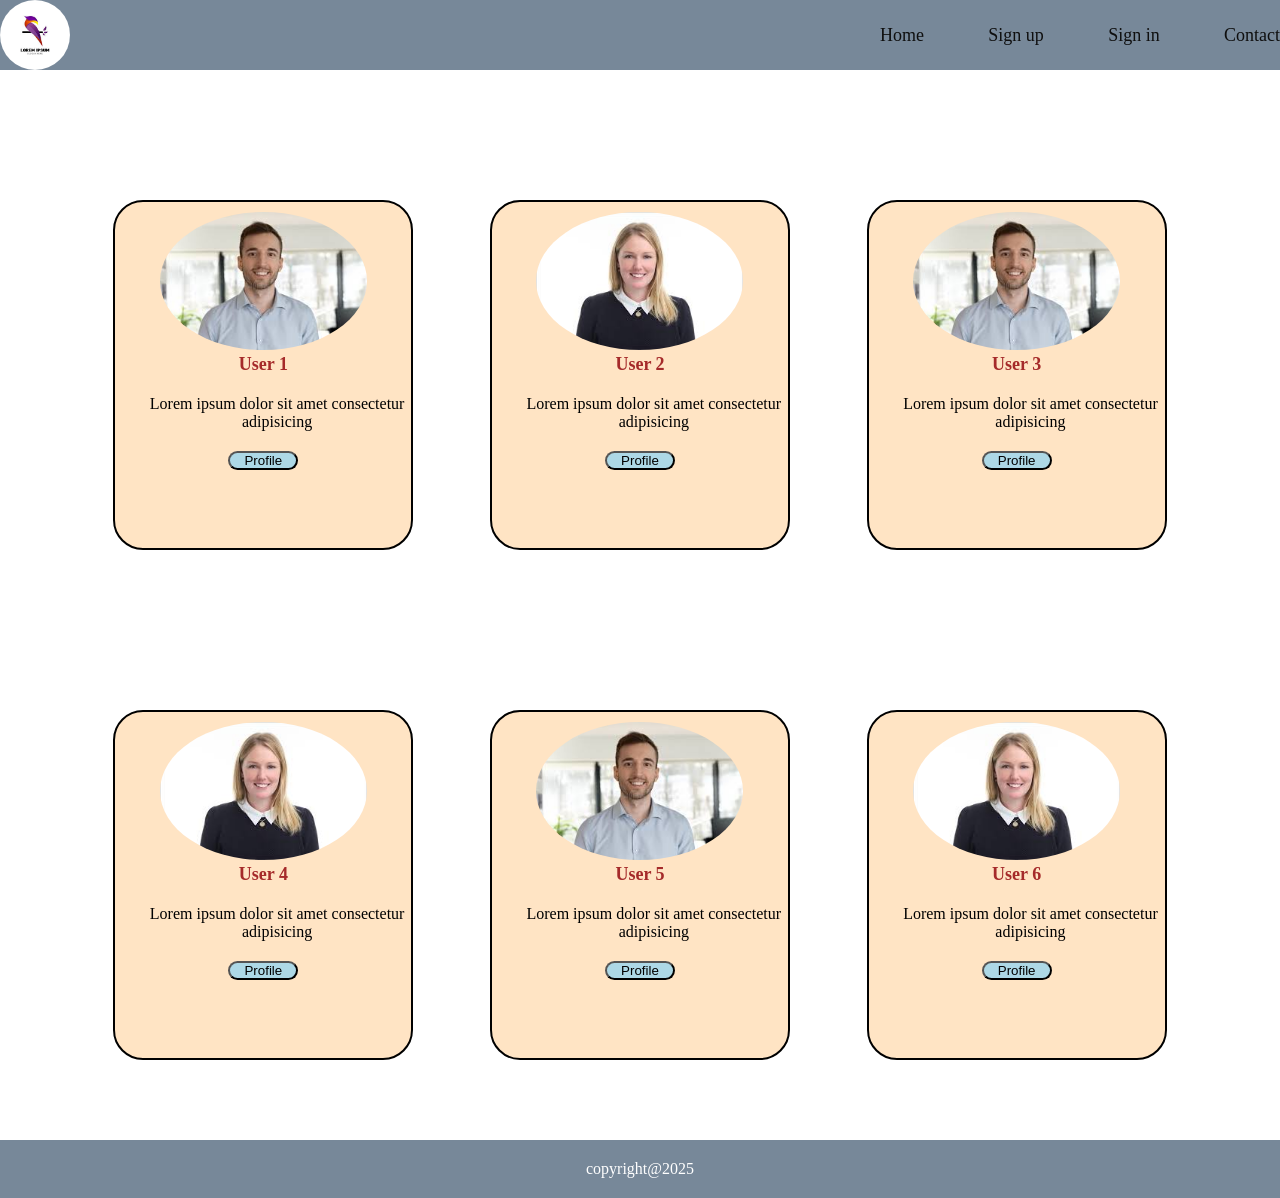
<file: Profile Card Layout/index.html>
<!DOCTYPE html>
<html lang="en">
<head>
    <meta charset="UTF-8">
    <meta name="viewport" content="width=device-width, initial-scale=1.0">
    <title>Document</title>
    <link rel="stylesheet" href="styles.css">
</head>
<body>
    <nav>
        <img src="../Asserts/logo1.jpg" alt="">
        <ul>
            <li>
                <a href="#">Home</a>
            </li> 
            <li>
                <a href="#">Sign up</a>
            </li> 
            <li>
                <a href="#">Sign in</a>
            </li> 
            <li>
                <a href="#">Contact</a>
            </li>
        </ul>


    </nav>


    <main>
        <div class ="row">
        <section class="card">
            <img src="..\Asserts\example employee.jpg" alt="">
    <h5>User 1</h5>
    <p>Lorem ipsum dolor sit amet consectetur adipisicing</p>
    <button>Profile</button>
        </section>
        <section class="card">
            <img src="..\Asserts\example employee 2.jpg" alt="">
    <h5>User 2</h5>
    <p>Lorem ipsum dolor sit amet consectetur adipisicing</p>
    <button>Profile</button>
        </section>
        <section class="card">
            <img src="..\Asserts\example employee.jpg" alt="">
    <h5>User 3</h5>
    <p>Lorem ipsum dolor sit amet consectetur adipisicing</p>
        <button>Profile</button>
        </section>
        </div>
        <div class ="row">
        <section class="card">
            <img src="..\Asserts\example employee 2.jpg" alt="">
    <h5>User 4</h5>
    <p>Lorem ipsum dolor sit amet consectetur adipisicing</p>
    <button>Profile</button>
        </section>
        <section class="card">
            <img src="..\Asserts\example employee.jpg" alt="">
    <h5>User 5</h5>
    <p>Lorem ipsum dolor sit amet consectetur adipisicing</p>
    <button>Profile</button>
        </section>
        <section class="card">
            <img src="..\Asserts\example employee 2.jpg" alt="">
    <h5>User 6</h5>
    <p>Lorem ipsum dolor sit amet consectetur adipisicing</p>
    <button>Profile</button>
        </section>
        </div>
        </main>
        
    <footer>
        <p>copyright@2025</p>
    </footer>
        


    </div>
</body>
</html>
</file>
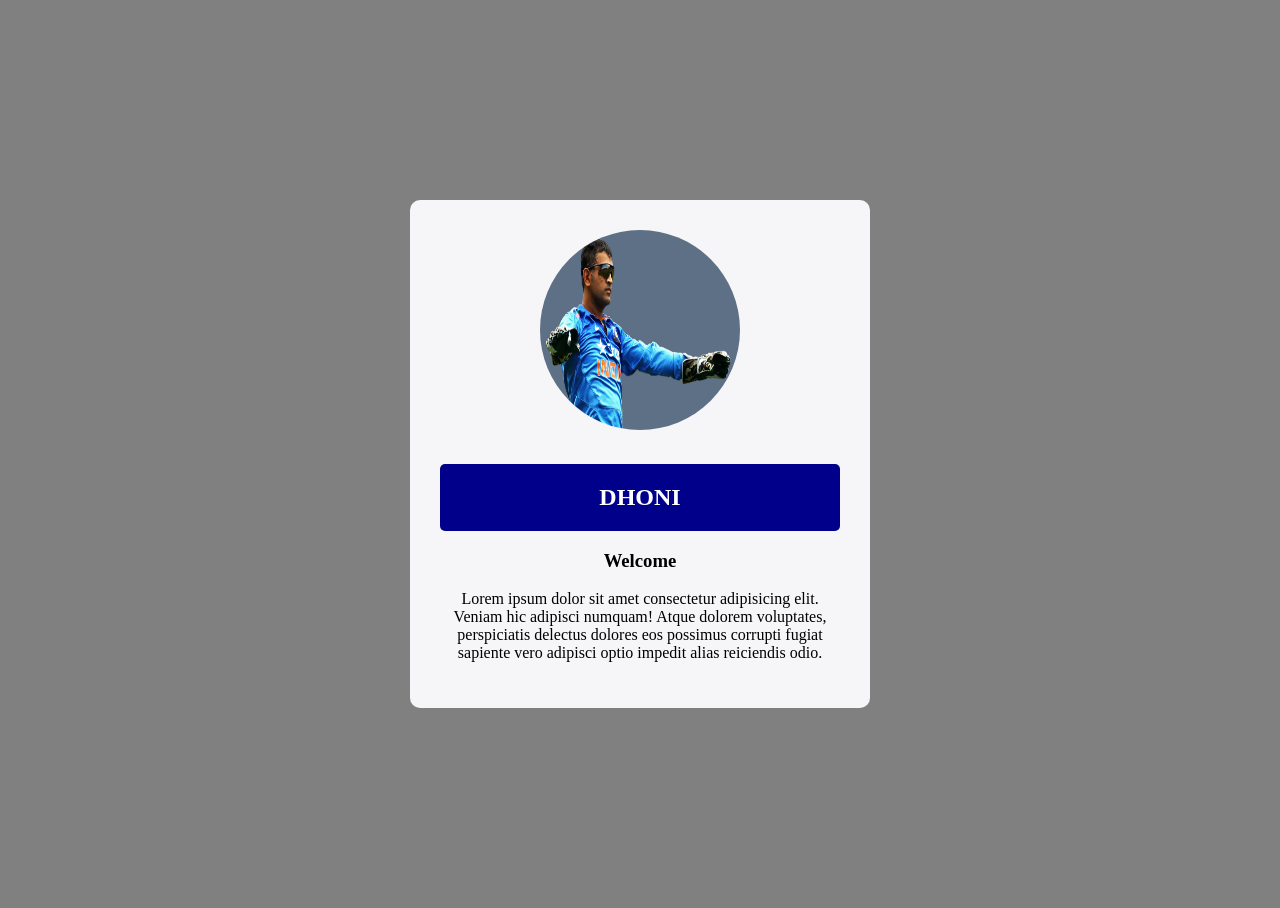
<file: Profile Page Demo/index.html>
<!DOCTYPE html>
<html lang="en">
<head>
    <meta charset="UTF-8">
    <meta name="viewport" content="width=device-width, initial-scale=1.0">
    <title>My Web Page</title>
    <link rel="stylesheet" href="styles.css">
</head>
<body>
    <div>
    <img src="..\Asserts\dhoni.jpg" alt="Dhoni">
    <h2>DHONI</h2>
    <h3>Welcome</h3>
    <p>Lorem ipsum dolor sit amet consectetur adipisicing elit. Veniam hic adipisci numquam! Atque dolorem voluptates, perspiciatis delectus dolores eos possimus corrupti fugiat sapiente vero adipisci optio impedit alias reiciendis odio.</p>
    

    </div>
</body>
</html>
</file>
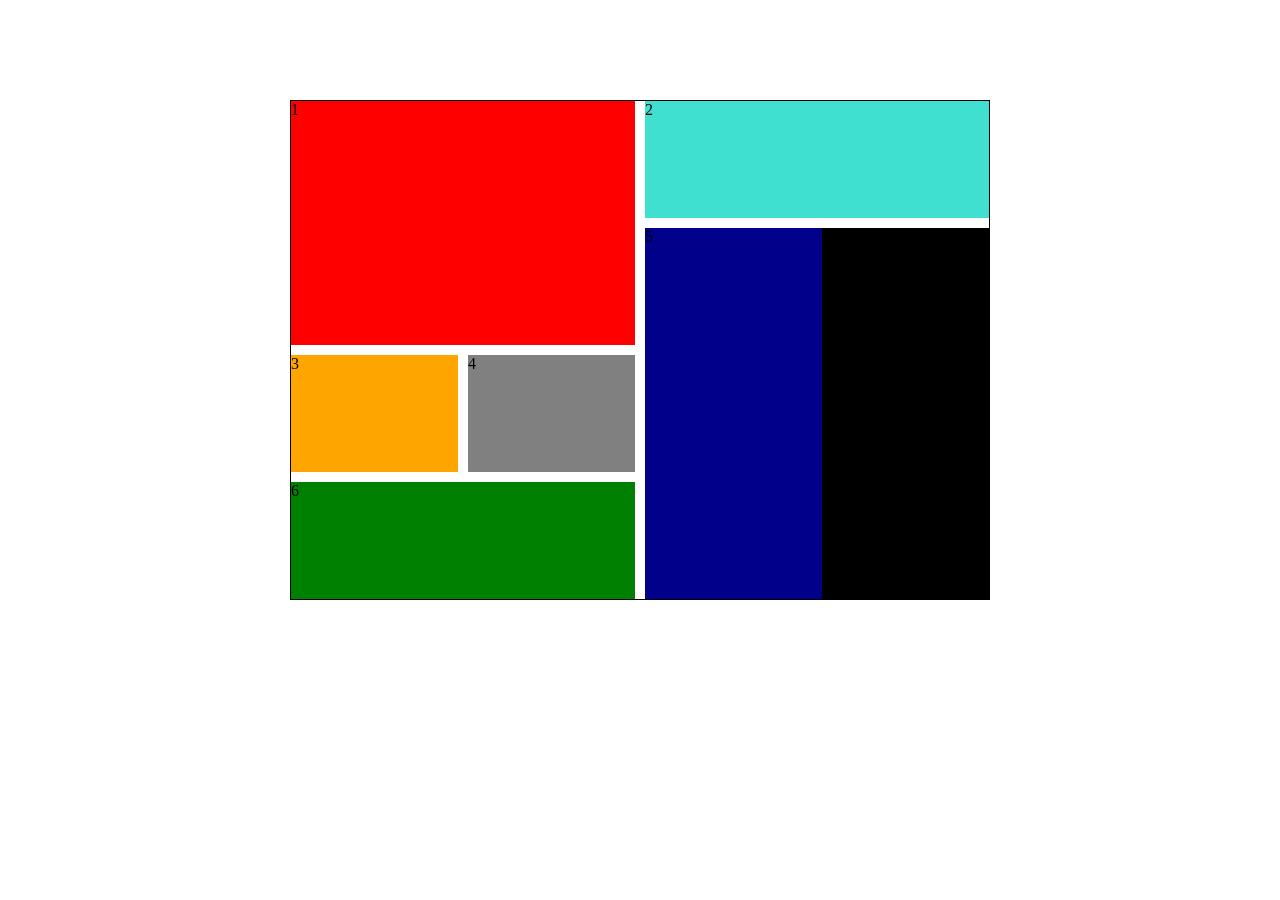
<file: Responsive Layout1/index.html>
<!DOCTYPE html>
<html lang="en">
<head>
    <meta charset="UTF-8">
    <meta name="viewport" content="width=device-width, initial-scale=1.0">
    <title>Document</title>
    <link rel="stylesheet" href="styles.css">

</head>
<body>
    <div class="parent">
        <div class="child1">1</div>
        <div class="child2">2</div>
        <div class="child3">3</div>
        <div class="child4">4</div>
        <div class="child5">5</div>
        <div class="child6">6</div>
        <div class="child7">7</div>
    </div>
</body>
</html>
</file>
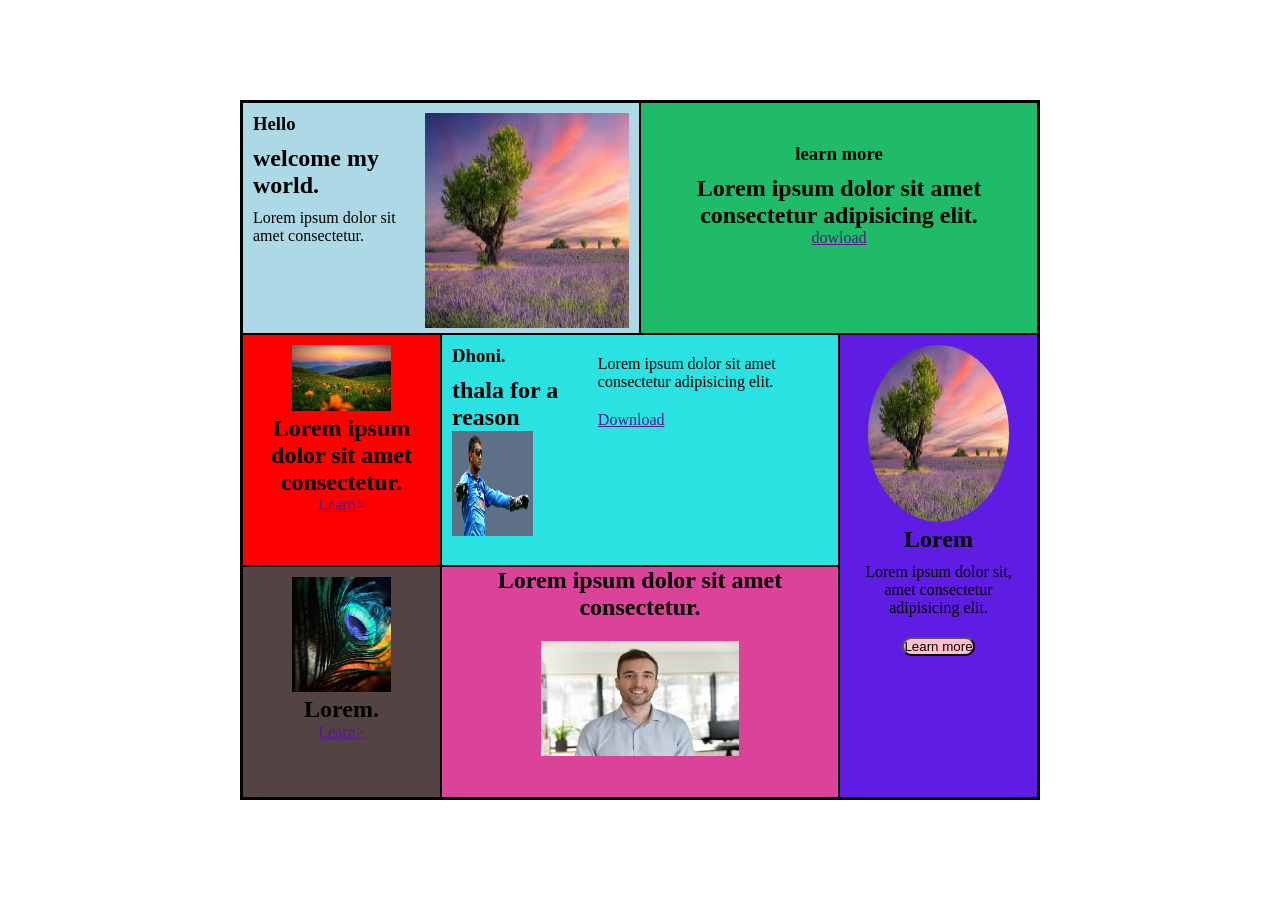
<file: Responsive Layout2/index.html>
<!DOCTYPE html>
<html lang="en">
<head>
    <meta charset="UTF-8">
    <meta name="viewport" content="width=device-width, initial-scale=1.0">
    <title>Document</title>
    <link rel="stylesheet" href="styles.css">
</head>
<body>
    <div class="parent">
        <div class="child1">
            <section class="c1-1">
            <h3>Hello</h3>
            <h2>welcome my world.</h2>
            <p>Lorem ipsum dolor sit amet consectetur.</p>
            </section>
            <section class="c1-2">
                <img src="..\Asserts\grid1.jpg" alt="">
            </section>
        </div>
        <div class="child2">
            <section class="c2">
                <h3>learn more</h3>
                <h2>Lorem ipsum dolor sit amet consectetur adipisicing elit.</h2>
                <a href="">dowload</a>
            </section>
        </div>
        <div class="child3">
            <section class="c3">
                <img class= "img2" src="..\Asserts\grid2.jpg" alt="">
                <h2 class="">Lorem ipsum dolor sit amet consectetur.</h2>
                <a href="">Learn></a>
            </section>
        </div>
        <div class="child4">
            <section class="c4-1">
                <h3>Dhoni.</h3>
                <h2>thala for a reason</h2>
                <img class="img3" src="..\Asserts\dhoni.jpg" alt="">
            </section>
            <section class="c4-2">
                <p class="c4-p">Lorem ipsum dolor sit amet consectetur adipisicing elit.</p>
                <a href="">Download</a>
            </section>
        </div>
        <div class="child5">
            <img class="img4"src="..\Asserts\grid1.jpg" alt="">
            <h2>Lorem</h2>
            <p>Lorem ipsum dolor sit, amet consectetur adipisicing elit.</p>
            <button>Learn more</button>
        </div>
        <div class="child6">
            <img class="img5"src="..\Asserts\grid3.jpg" alt="">
            <h2>Lorem.</h2>
            <a href="">Learn></a>
        </div>
        <div class="child7">
            <h2>Lorem ipsum dolor sit amet consectetur.</h2>
            <img class="img6" src="..\Asserts\example employee.jpg" alt="">
        </div>
    </div>
</body>
</html>
</file>
<file: Profile Card Layout/styles.css>
*{
    margin: 0;
    padding: 0;
    box-sizing: border-box;
}
nav{
    display: flex;
    justify-content: space-between;
    background-color: lightslategray;
}
nav ul{
    width: 400px;
    display: flex;
    justify-content: space-between;
    align-items: center;
    list-style: none;
    flex-direction: row;
}
nav img{
    width: 70px;
    height: 70px;
    border-radius: 100px;
}
nav ul a{
    text-decoration: none;
    color: rgb(15, 15, 15);
    font-size: large;
}
.row{
    display: flex;
    justify-content: space-around;
    padding: 80px;
    gap: 10px;
}
.card{
    flex:0 0 300px;
    border: 2px solid black;
    text-align: center;
    padding: 10px;
    width: 350px;
    height: 350px;
    background-color: bisque;
    border-radius: 30px;
}  
.card img{
    width: 75%;
    border-radius: 75%;
}
.card button{
    background-color:lightblue;
    width: 70px;
    border-radius: 30px;
}
.card p{
    width:110%;
    margin: auto;
    padding: 20px;
}
.card h5{
    color:brown;
    font-size: large;
}
main{
    margin-top: 50px;
}

footer{
    background-color: lightslategray;
    text-align: center;
    padding: 20px;
    color: white;
}
body{
    height: 10vh;
}



@media screen and (max-width: 760px) {
    .row{
        flex-wrap: wrap;
        flex:0 0 10%;
    }

    nav{
        flex-direction: column;
        align-items: center;
    }

    nav ul{
        flex-direction: column;
    }
}
</file>
<file: Profile Page Demo/styles.css>
div{
    width:400px;
    margin: auto;
    margin-top: 200px;
    margin-bottom: 200px;
    text-align: center;
    background-color: rgb(246, 246, 249);
    padding: 30px;
    border-radius: 10px;

}

body{
    background-color: gray;
}


img{
    width: 200px;
    border-radius: 200%;
    margin-bottom: 30px;
    height: 200px;
}

h2{
    background-color: darkblue;
    border-radius: 5px;
    color: white;
    padding: 20px;
    margin: auto;
    text-align: center;
    


}
</file>
<file: Responsive Layout1/styles.css>
*{
    margin: 0;
    padding: 0;
    box-sizing: border-box;

}
.parent{
    width:700px;
    height: 500px;
    margin: auto;
    margin-top: 100px;
    margin-bottom: 100px;
    border: 1px solid black;
    display: grid;
    grid-template-columns: 1fr 1fr 1fr 1fr;
    grid-template-rows: 1fr 1fr 1fr 1fr;
    gap: 10px;
}

.child1{
    /*grid-column-start:1;
    grid-column-end:3;*/
    grid-column: 1/3;
    /*grid-row-start:1;
    grid-row-end:3;*/
    grid-row: 1/3;
    background-color: red;
}
.child2{
    grid-column: 3/5;
    grid-row: 1/2;
    background-color: turquoise;
}
.child3{
    grid-column: 1/2;
    grid-row: 3/4;
    background-color:orange;
}
.child4{
    grid-column: 2/3;
    grid-row: 3/4;
    background-color: gray;
}
.child5{
    grid-column: 3/5;
    grid-row:2/5;
    background-color: darkblue;
}
.child6{
    grid-column: 1/3;
    grid-row: 4/5;
    background-color: green;
}
.child7{
    grid-column: 4/5;
    grid-row: 2/5;
    background-color: black;
}
@media screen and (max-width: 600px) {
    .parent{
        grid-template-columns: 1fr;
        grid-template-rows: auto;
    }

    .parent > div{
        grid-column: auto;
        grid-column: auto;
    }
}
</file>
<file: Responsive Layout2/styles.css>
*{
    margin: 0;
    padding: 0;
    box-sizing: border-box;
}
.parent{
    width: 100%;
    max-width: 800px;
    height: 700px;
    margin: auto;
    margin-top: 100px;
    border: 2px solid black;
    display: grid;
    grid-template-columns:1fr 1fr 1fr 1fr; 
    grid-template-rows:1fr 1fr 1fr;
}
div
{
    border: 1px solid black;
}

.child1{
    background-color: lightblue;
    grid-column: 1/3;
    grid-row: 1/2;
}
.child2{
    background-color: rgb(31, 187, 104);
    grid-column: 3/5;
    grid-row: 1/2;
}
.child3{
    background-color: red;
    grid-column: 1/2;
    grid-row: 2/3;
}
.child4{
    background-color: rgb(43, 226, 226);
    grid-column: 2/4;
    grid-row: 2/3;
}
.child5{
    background-color: rgb(95, 29, 227);
    grid-column: 4/5;
    grid-row: 2/4;
}
.child6{
    background-color:rgb(83, 67, 67);
    grid-column: 1/2;
    grid-row:3/4;
}
.child7{
    background-color: rgb(218, 67, 153);
    grid-column: 2/4;
    grid-row: 3/4;
}


.child1{
    display: flex;
    justify-content: space-around;
    flex-direction:row;
}
img{
    width: 100%;
    height: 100%;
}
.c1-1{
    margin-left: 10px;
    text-align: left;
    margin-top: 10px;
}
h3{
    margin-bottom: 10px;
}
p{
    margin-top: 10px;
}
.c1-2{
    margin-bottom:-5px;
    padding: 10px;
}
.c2{
    text-align: center;
    margin-top:10%;
}
.c3{
    text-align: center;
}
.img2{
    width: 50%;
    margin-top: 10px;
}
.img3{
    width: 70%;
    height: 50%;
}
.child4{
    display: flex;
    justify-content: space-around;
    flex-direction: row;
    padding: 10px;
    gap: 30px;
}
.c4-p{
    margin-bottom: 20px;
}
.img4{
    width: 80%;
    height: 40%;
    border-radius: 50%;
}
.child5{
    text-align: center;
    padding: 10px;
}
button{
    margin-top: 20px;
    border-radius: 10px;
    background-color: pink;
}
.child6
{
    text-align:center;
}
.img5{
    margin-top:10px; 
    width: 50%;
    height: 50%;
}
.child7{
    text-align: center;
}
.img6{
    width: 50%;
    height: 50%;
    margin-top: 20px;
}
@media screen and (max-width:600px){
    /*stacked view*/
    .parent{
        grid-template-columns: 1fr;
        grid-template-rows: auto;
    }
    .parent > div{
        grid-column: auto;
        grid-row: auto;
    }
}
</file>
